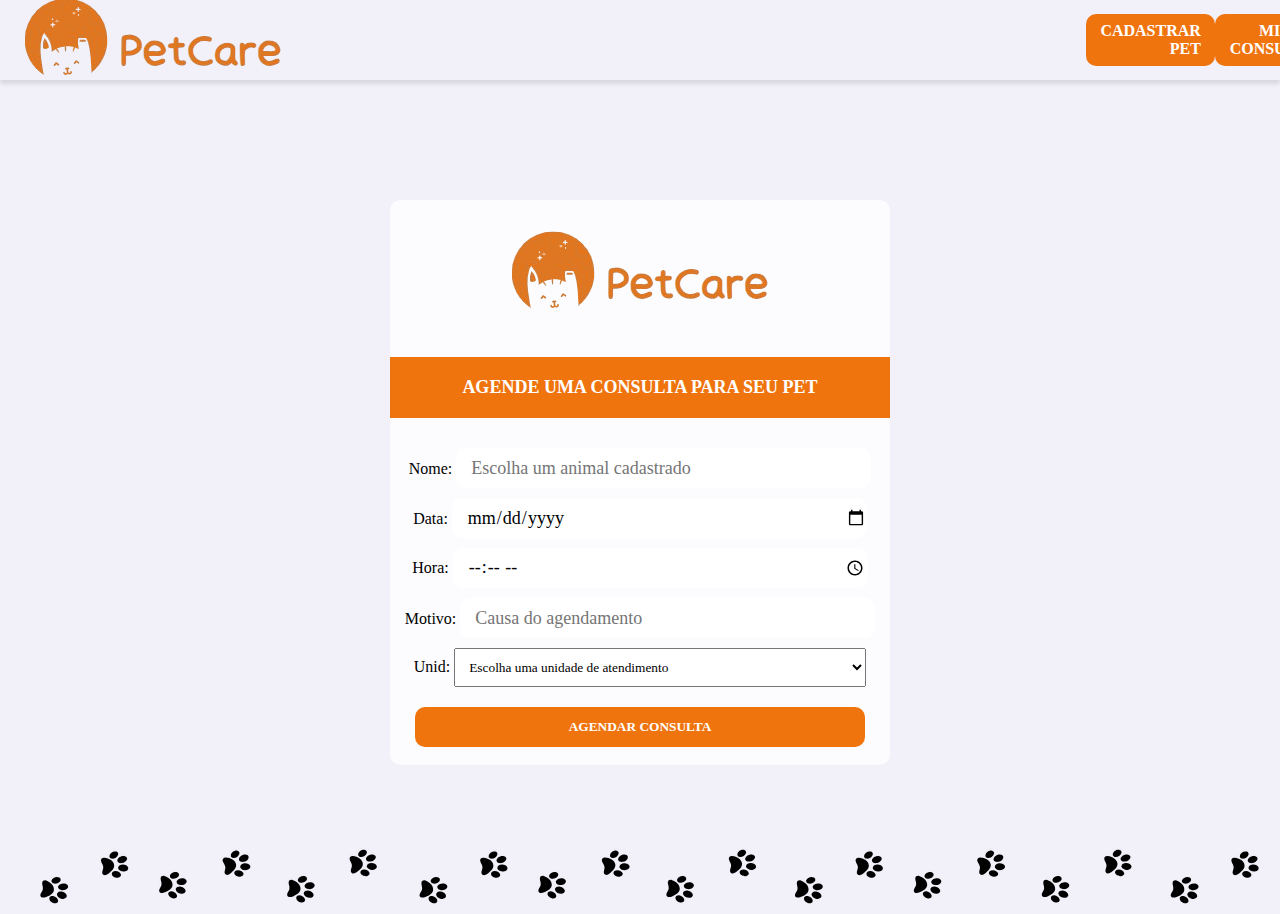
<file: agendamentopet.html>
<!DOCTYPE html>
<html>
    <head>
        <title>Agendamento - PetCare</title>
        <meta charset="utf-8">

        <link rel="stylesheet" type="text/css"
        href="css/estiloagendamento.css">

        <link rel="icon" type="image/png" href="img/logopetcare-icon.png">
    </head>

    <header>
        <nav>
            <ul id="nav-bar">
                <li id="logo"><a href="index.html"><img src="img/logopetcare.png" alt="logo"></a><li>
                <div id="menu-itens">
                    <li id="itens"><a href="cadastrarpet.html">Cadastrar Pet</a></li>
                    <li id="itens"><a href="minhasconsultas.html">Minhas Consultas</a></li>
                </div>
            </ul>
        </nav>
    </header>

    <body>

        <div id="container">

            <img class="img-cadastro" src="img/logopetcare.png">

            <div class="button-login">
                <h2>Agende uma consulta para seu Pet</h2>
            </div>
            
            <div class="formulario">
                <form>
                    <label for="pet-name">Nome:</label>
                    <input type="text" id="pet-name" name="pet-name" required placeholder="Escolha um animal cadastrado">
        
                    <br>

                    <label for="date">Data:</label>
                    <input type="date" id="date" name="date" required placeholder="Escolha uma data">

                    <br>
                    
                    <label for="time">Hora:</label>
                    <input type="time" id="time" name="time" required placeholder="Selecione um horário disponível">

                    <br>

                    <label for="motivo">Motivo:</label>
                    <input type="text" id="motivo" name="motivo" required placeholder="Causa do agendamento">

        
                    <label for="unit">Unid:</label>
                    <select id="unidade" name="unidade">
                        <option value="" disabled selected>Escolha uma unidade de atendimento</option>
                        <option value="PetFeliz">PetFeliz</option>
                        <option value="Petz">Petz</option>
                        <option value="Pet Universo">Pet Universo</option>
                        <option value="Mundo Pet">Mundo Pet</option>
                        <option value="VetMed">VetMed</option>
                        <option value="Centro Vet Pets">Centro Vet Pets</option>
                    </select>

                    <br>
        
                    <div>
                        <button type="button" class="submit" onclick="window.location.href = 'minhasconsultas.html' ">Agendar Consulta</button>
                    </div>
                </form>
                <img class="img-footer" src="img/patas_completas.png">
            </div>
        </div>
        
    </body>

    <footer>
        
    </footer>

</html>



</body>
</html>
</file>
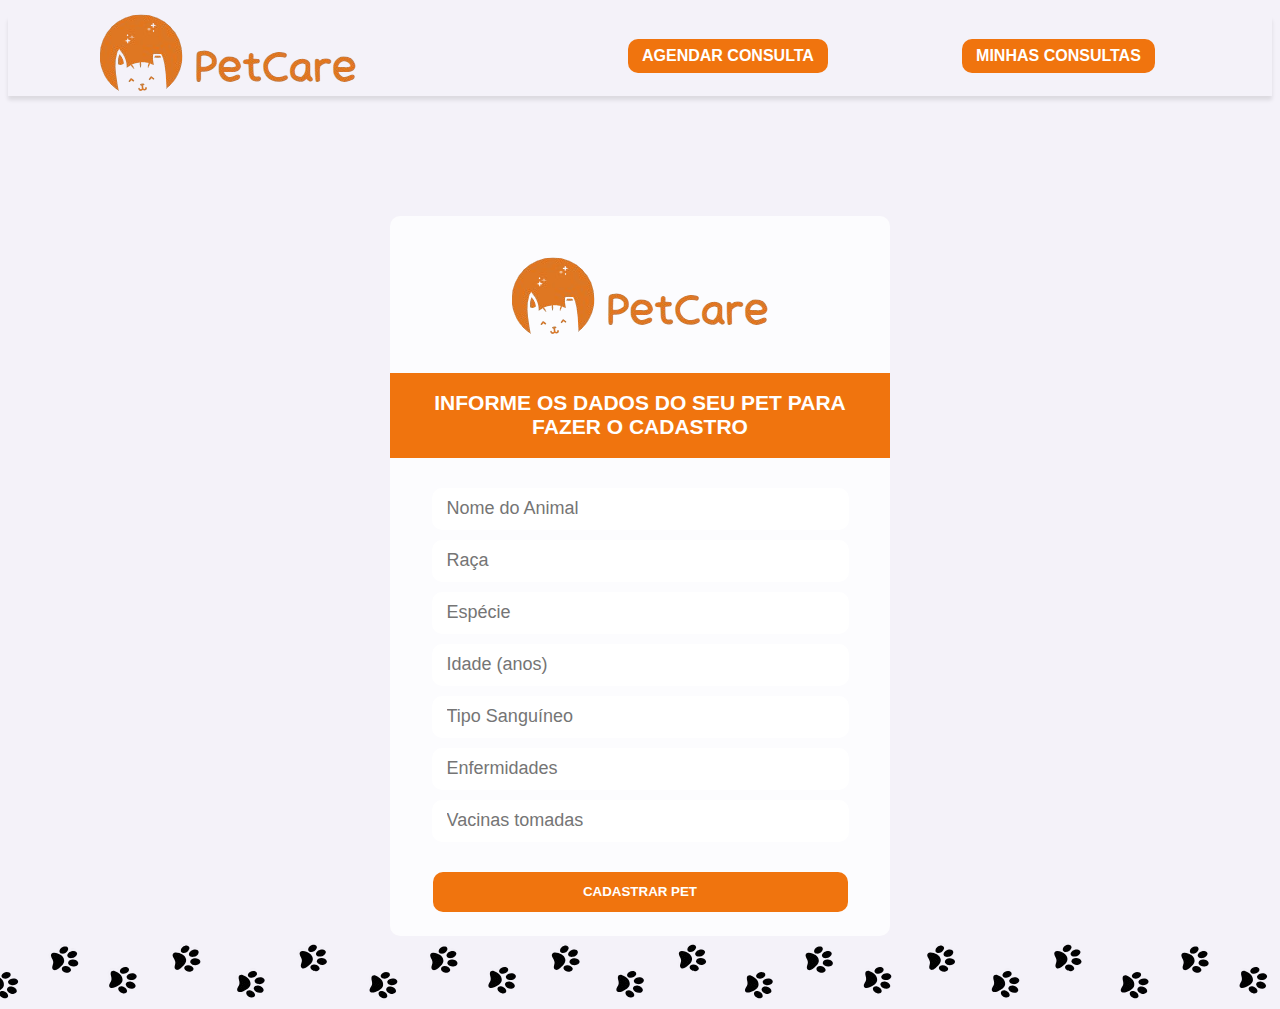
<file: cadastrarpet.html>
<!DOCTYPE html>
<html>
    <head>
        <title>Cadastrar Pet - PetCare</title>
        <meta charset="utf-8">

        <link rel="stylesheet" type="text/css"
        href="css/estilocadpet.css">

        <link rel="icon" type="image/png" href="img/logopetcare-icon.png">
    </head>

    <header>
        <nav>
            <ul id="nav-bar">
                <li id="logo"><a href="index.html"><img src="img/logopetcare.png" alt="logo"></a><li>
                <div id="menu-itens">
                    <li id="itens"><a href="agendamentopet.html">Agendar Consulta</a></li>
                    <li id="itens"><a href="minhasconsultas.html">Minhas Consultas</a></li>
                </div>
            </ul>
        </nav>
    </header>

    <body>

        <div id="container">

            <img class="img-cadastro" src="img/logopetcare.png">

            <div class="button-login">
                <h2>INFORME OS DADOS DO SEU PET PARA FAZER O CADASTRO</h2>
            </div>
            
            <form>
                <div>
                    <input class="nome-pet" type="text" name="nome-pet"  
                    required placeholder="Nome do Animal">
                </div>
        
                <div>
                    <input class="raca-pet" type="text" name="raca-pet" 
                    placeholder="Raça">
                </div>

                <div>
                    <input class="tipo-pet" type="text" name="tipo-pet" 
                    placeholder="Espécie">
                </div>

                <div>
                    <input class="idade-pet" type="text" name="idade-pet" 
                    placeholder="Idade (anos)">
                </div>

                <div>
                    <input class="tipo-sanguineo-pet" type="text" name="tipo-sanguineo-pet"  
                    placeholder="Tipo Sanguíneo">
                </div>

                <div>
                    <input class="enfermidades-pet" type="text" name="enfermidades-pet"  
                    placeholder="Enfermidades">
                </div>

                <div>
                    <input class="vacinas-pet" type="text" name="vacinas-pet"  
                    placeholder="Vacinas tomadas">
                </div>

                <div>
                    <button type="button" class="submit" onclick="window.location.href = 'agendamentopet.html' ">Cadastrar Pet</button>
                </div>
            </form>
            <img class="img-footer" src="img/patas_completas.png">
        </div>
        
    </body>

    <footer>
        
    </footer>

</html>
</file>
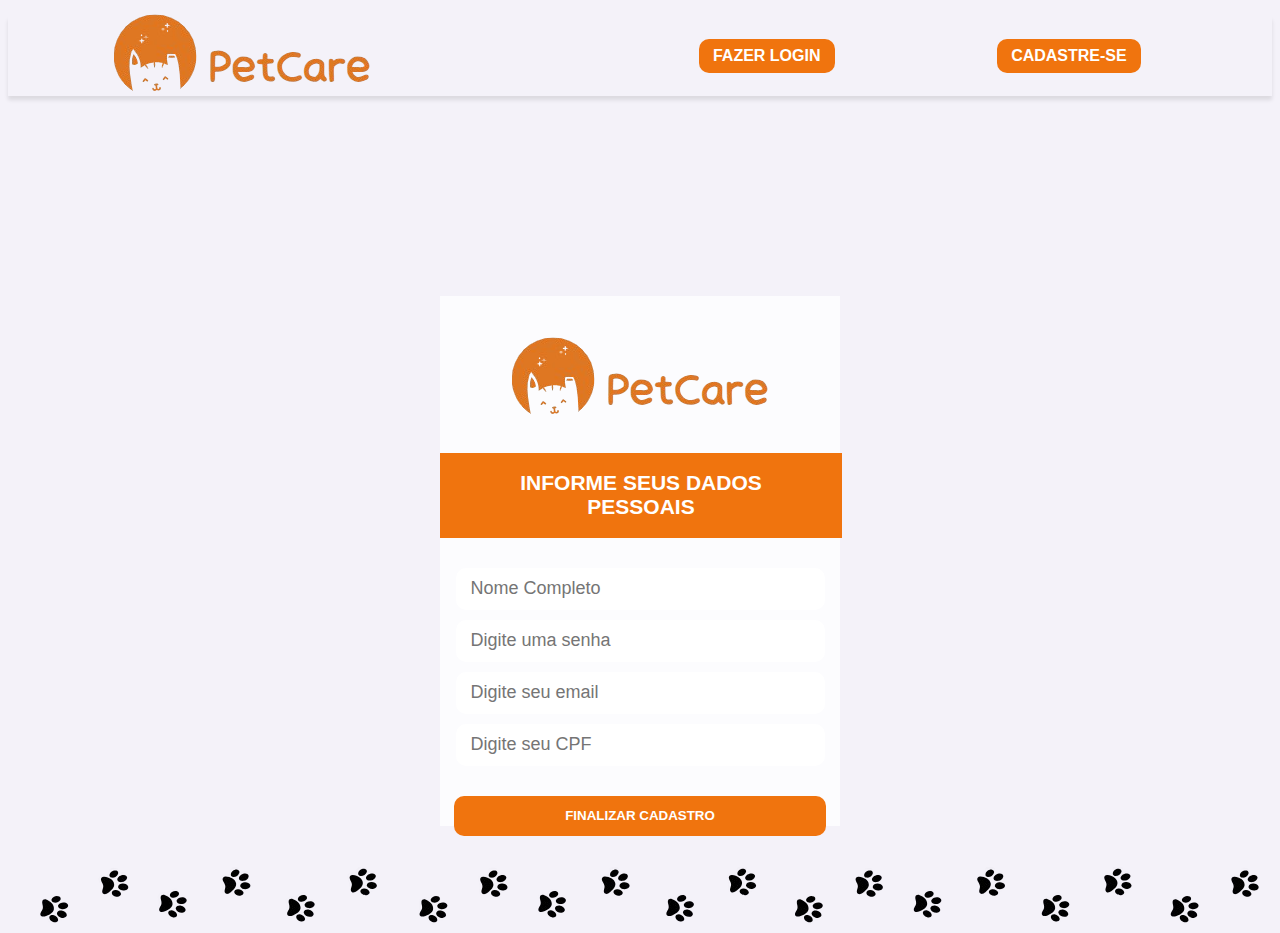
<file: cadastro.html>
<!DOCTYPE html>
<html>
    <head>
        <title>Realizar Cadastro - PetCare</title>
        <meta charset="utf-8">

        <link rel="stylesheet" type="text/css"
        href="css/estilocadastro.css">

        <link rel="icon" type="image/png" href="img/logopetcare-icon.png">
    </head>

    <header>
        <nav>
            <ul id="nav-bar">
                <li id="logo"><a href="index.html"><img src="img/logopetcare.png" alt="logo"></a><li>
                <div id="menu-itens">
                    <li id="itens"><a href="login.html">Fazer Login</a></li>
                    <li id="itens"><a href="cadastro.html">Cadastre-se</a></li>
                </div>
            </ul>
        </nav>
    </header>

    <body>
        <div id="container">

            <img class="img-cadastro" src="img/logopetcare.png">

            <div class="button-login">
                <h2>INFORME SEUS DADOS PESSOAIS</h2>
            </div>
            
            <form>

                <div>
                    <input class="nome" type="text" name="nome"  
                    required placeholder="Nome Completo">
                </div>
        
                <div>
                    <input class="senha" type="password" name="senha" 
                    required placeholder="Digite uma senha">
                </div>

                <div>
                    <input class="email" type="text" name="email" 
                    required placeholder="Digite seu email">
                </div>

                <div>
                    <input class="cpf" type="text" name="cpf" 
                    required placeholder="Digite seu CPF">
                </div>

                <div>
                    <button type="button" class="submit" onclick="window.location.href = 'login.html' ">Finalizar Cadastro</button>
                </div>
            </form>
            <img class="img-footer" src="img/patas_completas.png">
        </div>
        
    </body>

    <footer>
        
    </footer>

</html>
</file>
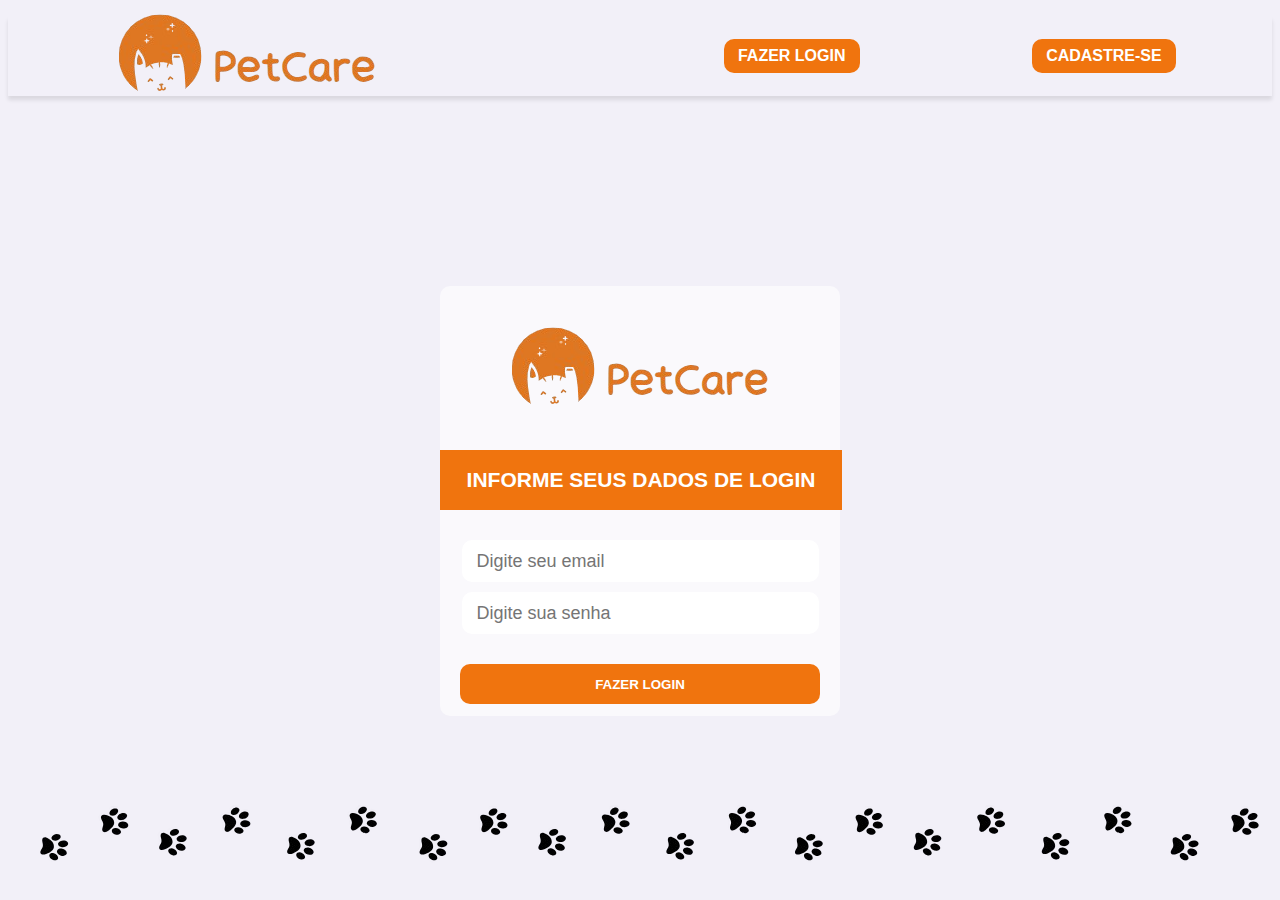
<file: login.html>
<!DOCTYPE html>
<html>
     <head>
          <title>Fazer Login - PetCare</title>
          <meta charset="utf-8">

          <link rel="stylesheet" type="text/css"
          href="css/estilologin.css">

          <link rel="icon" type="image/png" href="img/logopetcare-icon.png">
     </head>

     <header>
          <nav>
               <ul id="nav-bar">
                    <li id="logo"><a href="index.html"><img src="img/logopetcare.png" alt="logo"></a><li>
                    <div id="menu-itens">
                         <li id="itens"><a href="login.html">Fazer Login</a></li>
                         <li id="itens"><a href="cadastro.html">Cadastre-se</a></li>
                    </div>
               </ul>
          </nav>
     </header>

     <body>

          <div id="container">

               <img class="img-login" src="img/logopetcare.png">

               <div class="button-login">
                    <h2>INFORME SEUS DADOS DE LOGIN</h2>
               </div>
               
               <form>

                    <div>
                         <input class="email" type="text" name="email"  
                         required placeholder="Digite seu email">
                    </div>
          
                    <div>
                         <input class="senha" type="password" name="senha" 
                         required placeholder="Digite sua senha">
                    </div>

                    <div>
                         <button type="button" class="submit" onclick="window.location.href = 'cadastrarpet.html' ">Fazer Login</button>
                    </div>
               </form>
               <img class="img-footer" src="img/patas_completas.png">               
          </div>
     </body>

</html>
</file>
<file: css/estiloagendamento.css>
body{
    background-color: #f2f0f8;
}

* {
    padding: 0;
    margin: 0;
    font-family: Verdana;
}

#nav-bar {
    box-shadow: 0 4px 4px rgba(0, 0, 0, 0.1);
    height: 80px;
    display: flex;
    align-items: center;
    padding: 0 1rem;
    justify-content:space-around;
    padding-right: 50px;
    padding-left: 20px;
}

#itens {
    background-color: #f0740e;
    list-style: none;
    text-align: end;
    cursor: pointer;
    border-radius: 10px;
    padding: 0.5rem 0.9rem;
    font-weight: bold;
    color: white;
    text-transform: uppercase;
}

#itens a {
    text-decoration: none;
    color: #fff;
}

ul{
    list-style: none;
}

li img {
    margin-right: 800px;
}

#container{
    width: 500px;
    height: 565px;
    background-color: rgba(255, 255, 255, 0.726);
    margin: 0 auto;
    margin-top: 120px;
    -webkit-border-radius: 10px;
    -moz-border-radius: 10px;
    text-align: center;
}

input{
    height: 40px;
    width: 80%;
    font-size: 18px;
    margin-bottom: 10px;
    background-color: #fff;
    padding-left: 15px;
    border: 0px;
    border-radius: 10px;
}

button.submit {
    background-color: #f0740e;
    color: #ffffff;
    width: 90%;
    height: 40px;
    padding: 1px;
    border-radius: 10px;
    margin-top: 20px;
    text-transform: uppercase;
    font-weight: bold;
    cursor: pointer;
    border: none;  /* Remove a borda padrão do botão */
}

.button-login {
    display: inline-block;
    padding: 20px 25px;
    margin-bottom: 30px;
    margin-top: 40px;
    width: 90%;
    background-color: #f0740e; /* Cor de fundo */
    color: rgb(255, 255, 255); /* Cor do texto */
    font-weight: bold; /* Texto em negrito */
    text-align: center; /* Alinha o texto ao centro */
    cursor: default; /* Muda o cursor para indicar que não é clicável */
    user-select: none; /* Evita que o texto seja selecionado */
    font-size: 12px; /* Ajuste o tamanho da fonte conforme necessário */
    text-transform:uppercase ;
}

.img-cadastro {
    padding-top: 30px;
    
}

.img-footer{
    margin-left: -70%;
    margin-top: 100px;
}

select{
    width: 412px;
    padding: 10px;
}
</file>
<file: css/estilocadpet.css>
body{
    font-family: 'Trebuchet MS', 'Lucida Sans Unicode', 'Lucida Grande', 'Lucida Sans', Arial, sans-serif;
    background-color: #f2f0f8da;

}

#container{
    width: 500px;
    height: 720px;
    background-color: rgba(255, 255, 255, 0.726);
    margin: 0 auto;
    margin-top: 120px;
    -webkit-border-radius: 10px;
    -moz-border-radius: 10px;
    text-align: center;
}

input{
    height: 40px;
    width: 80%;
    font-size: 18px;
    margin-bottom: 10px;
    background-color: #fff;
    padding-left: 15px;
    border: 0px;
    border-radius: 10px;
}

button.submit {
    background-color: #f0740e;
    color: #ffffff;
    width: 83%;
    height: 40px;
    padding: 1px;
    border-radius: 10px;
    margin-top: 20px;
    text-transform: uppercase;
    font-weight: bold;
    cursor: pointer;
    border: none; /* Remove a borda padrão do botão */
}


.img-cadastro {
    padding-top: 40px;
    padding-bottom: 30px;
}

.button-login {
    display: inline-block;
    padding: 1px 25px;
    margin-bottom: 30px;
    background-color: #f0740e; /* Cor de fundo */
    color: rgb(255, 255, 255); /* Cor do texto */
    font-weight: bold; /* Texto em negrito */
    text-align: center; /* Alinha o texto ao centro */
    cursor: default; /* Muda o cursor para indicar que não é clicável */
    user-select: none; /* Evita que o texto seja selecionado */
    font-size: 14px; /* Ajuste o tamanho da fonte conforme necessário */
}

.img-footer{
    margin-left: -80%;
    margin-top: 30px;
}

#nav-bar {
    box-shadow: 0 4px 4px rgba(0, 0, 0, 0.1);
    height: 80px;
    display: flex;
    align-items: center;
    padding: 0 1rem;
    justify-content:space-around;
    padding-right: 50px;
    padding-left: 20px;
}

#itens {
    background-color: #f0740e;
    list-style: none;
    cursor: pointer;
    border-radius: 10px;
    padding: 0.5rem 0.9rem;
    font-weight: bold;
    color: white;
    text-transform: uppercase;
}

#itens a {
    text-decoration: none;
    color: #fff;
}

ul{
    list-style: none;
}
</file>
<file: css/estilocadastro.css>
body{
    font-family: 'Trebuchet MS', 'Lucida Sans Unicode', 'Lucida Grande', 'Lucida Sans', Arial, sans-serif;
    background-color: #f2f0f8da;

}

#container{
    width: 400px;
    height: 530px;
    background-color: rgba(255, 255, 255, 0.726);
    margin: 0 auto;
    margin-top: 200px;
    /* -webkit-border-radius: 10px;
    -moz-border-radius: 10px; */
    text-align: center;
}

input{
    height: 40px;
    width: 88%;
    font-size: 18px;
    margin-bottom: 10px;
    background-color: #fff;
    padding-left: 15px;
    border: 0px;
    border-radius: 10px;
}

button.submit {
    background-color: #f0740e;
    color: #ffffff;
    width: 93%;
    height: 40px;
    padding: 1px;
    border-radius: 10px;
    margin-top: 20px;
    cursor: pointer;
    text-transform: uppercase;
    font-weight: bold;
    border: none; /* Remove a borda padrão do botão */
}


.img-cadastro {
    padding-top: 40px;
    padding-bottom: 30px;
}

.button-login {
    padding: 1px 25px;
    width: 88%;
    margin-bottom: 30px;
    background-color: #f0740e; /* Cor de fundo */
    color: rgb(255, 255, 255); /* Cor do texto */
    font-weight: bold; /* Texto em negrito */
    text-align: center; /* Alinha o texto ao centro */
    cursor: default; /* Muda o cursor para indicar que não é clicável */
    user-select: none; /* Evita que o texto seja selecionado */
    font-size: 14px; /* Ajuste o tamanho da fonte conforme necessário */
}

.img-footer{
    margin-left: -100%;
    margin-top: 30px;
}

#nav-bar {
    box-shadow: 0 4px 4px rgba(0, 0, 0, 0.1);
    height: 80px;
    display: flex;
    align-items: center;
    padding: 0 1rem;
    justify-content:space-around;
    padding-right: 50px;
    padding-left: 20px;
}

#itens {
    background-color: #f0740e;
    list-style: none;
    cursor: pointer;
    border-radius: 10px;
    padding: 0.5rem 0.9rem;
    font-weight: bold;
    color: white;
    text-transform: uppercase;
}

#itens a {
    text-decoration: none;
    color: #fff;
}

ul {
    list-style: none;
}
</file>
<file: css/estilologin.css>
body{
    font-family: 'Trebuchet MS', 'Lucida Sans Unicode', 'Lucida Grande', 'Lucida Sans', Arial, sans-serif;
    background-color: #f2f0f8;

}

#container{
    width: 400px;
    height: 430px;
    background-color: rgba(255, 255, 255, 0.575);
    margin: 0 auto;
    margin-top: 190px;
    -webkit-border-radius: 10px;
    -moz-border-radius: 10px;
    text-align: center;
}

input{
    height: 40px;
    width: 80%;
    font-size: 18px;
    margin-bottom: 10px;
    background-color: #fff;
    padding-left: 15px;
    border: 0px;
    border-radius: 10px;
    width: 340px;
}

button.submit {
    background-color: #f0740e;
    color: #ffffff;
    width: 90%;
    height: 40px;
    padding: 1px;
    border-radius: 10px;
    margin-top: 20px;
    text-transform: uppercase;
    font-weight: bold;
    cursor: pointer;
    border: none; /* Remove qualquer borda padrão do botão */
}

.img-login {
    padding-top: 40px;
    padding-bottom: 60px;
}

.button-login {
    display: inline-block;
    padding: 1px 25px;
    margin-bottom: 30px;
    margin-top: -40px;
    width: 88%;
    background-color: #f0740e; /* Cor de fundo */
    color: rgb(255, 255, 255); /* Cor do texto */
    font-weight: bold; /* Texto em negrito */
    text-align: center; /* Alinha o texto ao centro */
    cursor: default; /* Muda o cursor para indicar que não é clicável */
    user-select: none; /* Evita que o texto seja selecionado */
    font-size: 14px; /* Ajuste o tamanho da fonte conforme necessário */
}

#nav-bar {
    box-shadow: 0 4px 4px rgba(0, 0, 0, 0.1);
    height: 80px;
    display: flex;
    align-items: center;
    text-align: end;
    padding: 0 1rem;
    justify-content:space-around;
    padding-right: 10px;
    padding-left: 20px;
}

#itens {
    background-color: #f0740e;
    list-style: none;
    cursor: pointer;
    border-radius: 10px;
    padding: 0.5rem 0.9rem;
    font-weight: bold;
    color: white;
    text-transform: uppercase;
}

#itens a {
    text-decoration: none;
    color: #fff;
}

ul{
    list-style: none;
}

.img-footer{
    margin-left: -100%;
    margin-top: 100px;
}

#menu-itens{
    justify-content: end;
}
</file>
